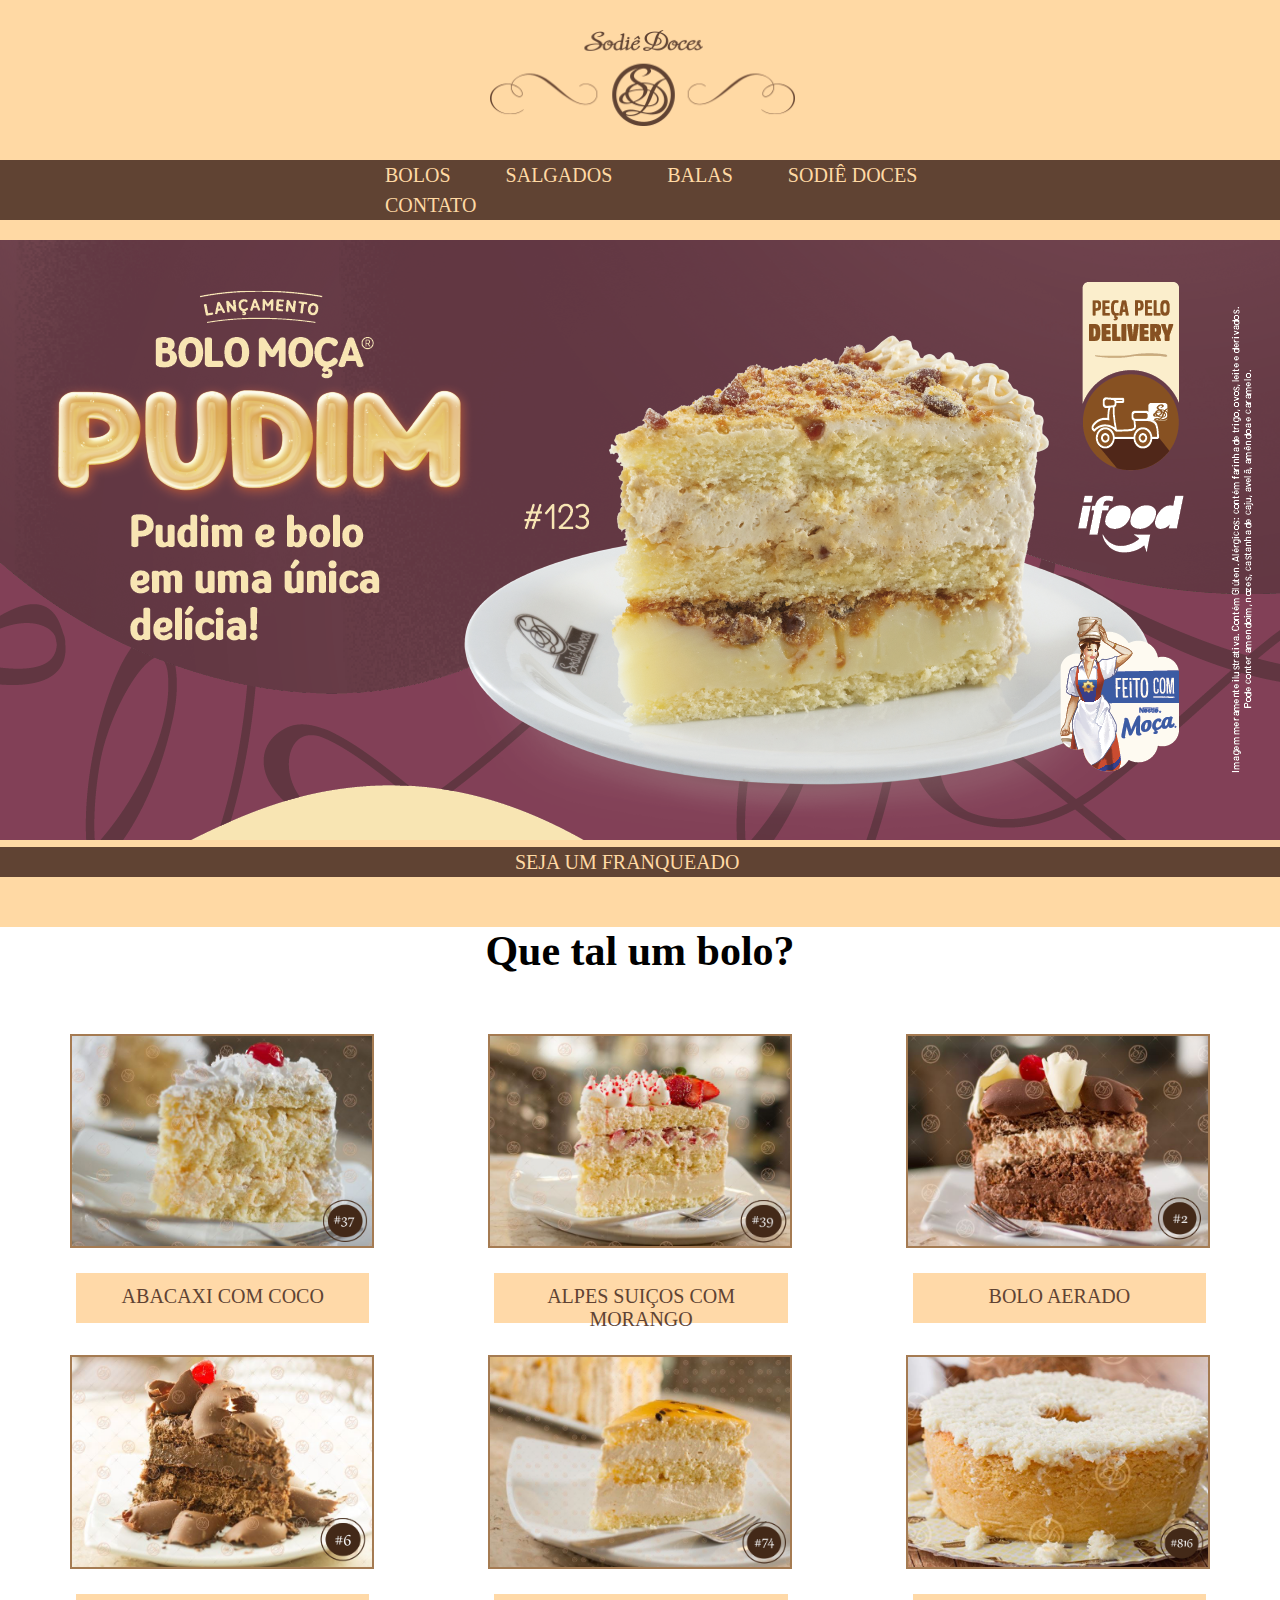
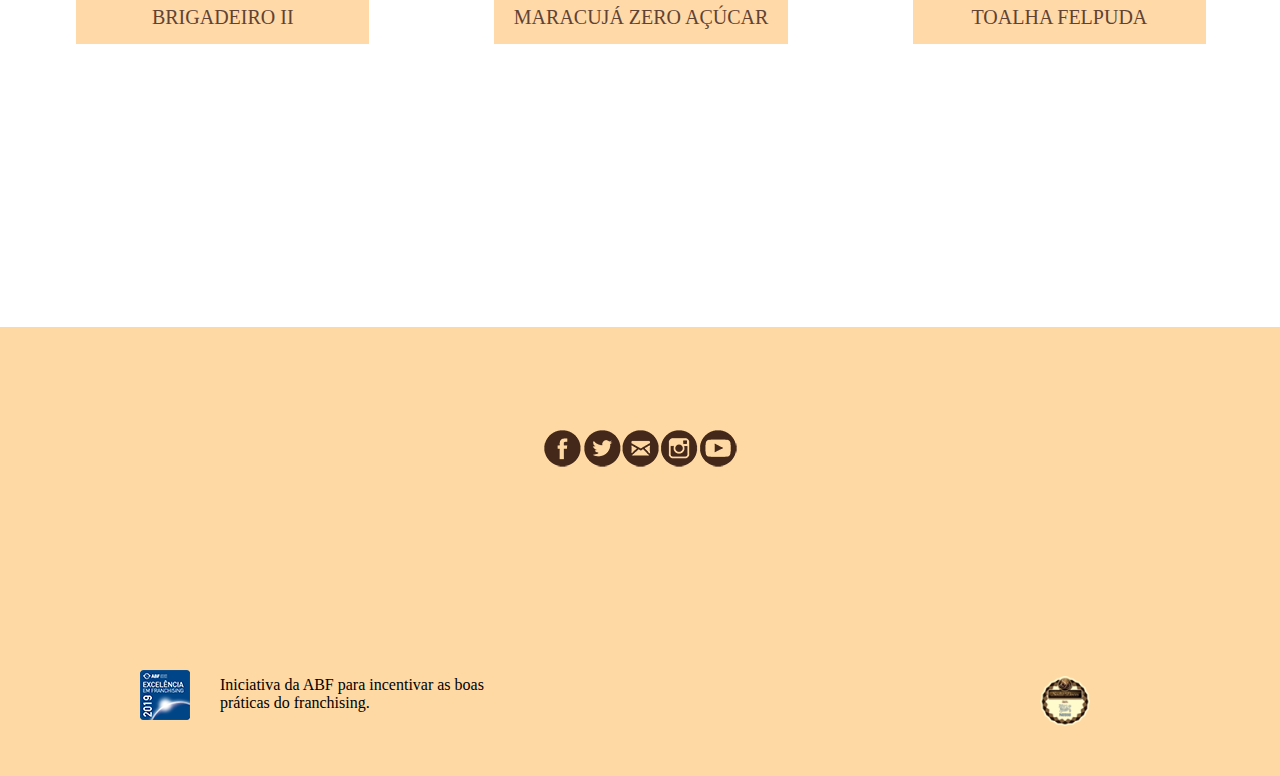
<file: index.html>
<!DOCTYPE html>
<head>
    <meta charset="UTF-8">    
    <title>Sodie</title>
    <link href="estilo.css" type="text/css" rel="stylesheet">
</head>
<body>
    <div id="header">
        <div id="logo"><a id ="menuAtual" href="index.html"><img src="sodie.png"></a></div>
    </div>
    <div id="menu">
        <ul class="listaMenu">
            <li><a href="bolos.html">BOLOS</a></li>
            <li><a href="salgados.html">SALGADOS</a></li>
            <li><a href="balas.html">BALAS</a></li>
            <li><a href="a-sodie.html">SODIÊ DOCES</a></li>
            <li><a href="contatos.html">CONTATO</a></li>
        </ul>
    </div>
    <div id="propaganda">
    <section class="carousel">
        <div class="paineis">
            <article class="page1"><img src="slides/slide1.png" alt=""></article>
            <article class="page2"><img src="slides/slide2.png" alt=""></article>
            <article class="page3"><img src="slides/slide3.png" alt=""></article>
            <article class="page4"><img src="slides/slide4.png" alt=""></article>
            <article class="page5"><img src="slides/slide5.png" alt=""></article>
        </div>
    </section>
    </div>
<div id="menu2">
    <ul class="listaMenu2">
        <li><a href="http://suafranquia.sodiedoces.com.br/">SEJA UM FRANQUEADO</a></li>
    </ul>
</div>
<div id="areaBolo">
<h1 style="font-family:gabriola;font-size:42px;text-align: center;margin-top: 50px;">Que tal um bolo?</h1>
    <div id="areaMaisVendidos">
      <table>
          <tr>
              <td>
                <a href="bolos.html" target="_blank"><img src="Index/abacaxi com coco.png"></a>
                  <div class="retangulo">
                  <p style="padding-top: 12px;font-family: gabriola;text-transform: uppercase;">abacaxi com coco</p>
                </div>
              </td>
              <td>
                <a href="bolos.html" target="_blank"><img src="Index/alpes suiços com morango.png"></a>
                <div class="retangulo">
                <p style="padding-top: 12px;font-family: gabriola; text-transform: uppercase;">alpes suiços com morango</p>
            </div>
            </td>
            <td>
                <a href="bolos.html" target="_blank"><img src="Index/bolo aerado.png"></a>
                <div class="retangulo">
                <p style="padding-top: 12px;font-family: gabriola; text-transform: uppercase;">bolo aerado</p>
            </div>
            </td>
          </tr>
          <tr>
            <td>
                <a href="bolos.html" target="_blank"v><img src="Index/brigadeiro II.png"></a>
                <div class="retangulo">
                <p style="padding-top: 12px;font-family: gabriola; text-transform: uppercase;">brigadeiro II</p>
            </div>
            </td>
            <td>
                <a href="bolos.html" target="_blank"><img src="Index/maracujá zero açúcar.png"></a>
              <div class="retangulo">
              <p style="padding-top: 12px;font-family: gabriola; text-transform: uppercase;">maracujá zero açúcar</p>
            </div>
          </td>
          <td>
            <a href="bolos.html" target="_blank"><img src="Index/toalha felpuda.png"></a>
              <div class="retangulo">
              <p style="padding-top: 12px;font-family: gabriola; text-transform: uppercase;">toalha felpuda</p>
            </div>
          </td>
        </tr>
      </table>
    </div>
</div>

    <div id="redesSociais">
        <a href="https://www.facebook.com/sodiedocesoficial"><img src="redes.png"></a>
    </div>
    <div style="width: 50px;height: 50px;left: 50%;margin-left: -500px;position: relative;">
        <img src="selo_abf_2019.png">
    </div>
    <div style="width: 300px;height: 100px;left: 50%;margin-left: -420px;margin-top:-60px;position: relative;">
    <p>Iniciativa da ABF para incentivar as boas práticas do franchising.</p>
</div>
    <div style="width: 50px;height: 50px;left: 50%;margin-left: 400px;margin-top:-100px;position: relative;">
    <img src="selo_nestle.png">
</div>
</body>
</html>
</file>
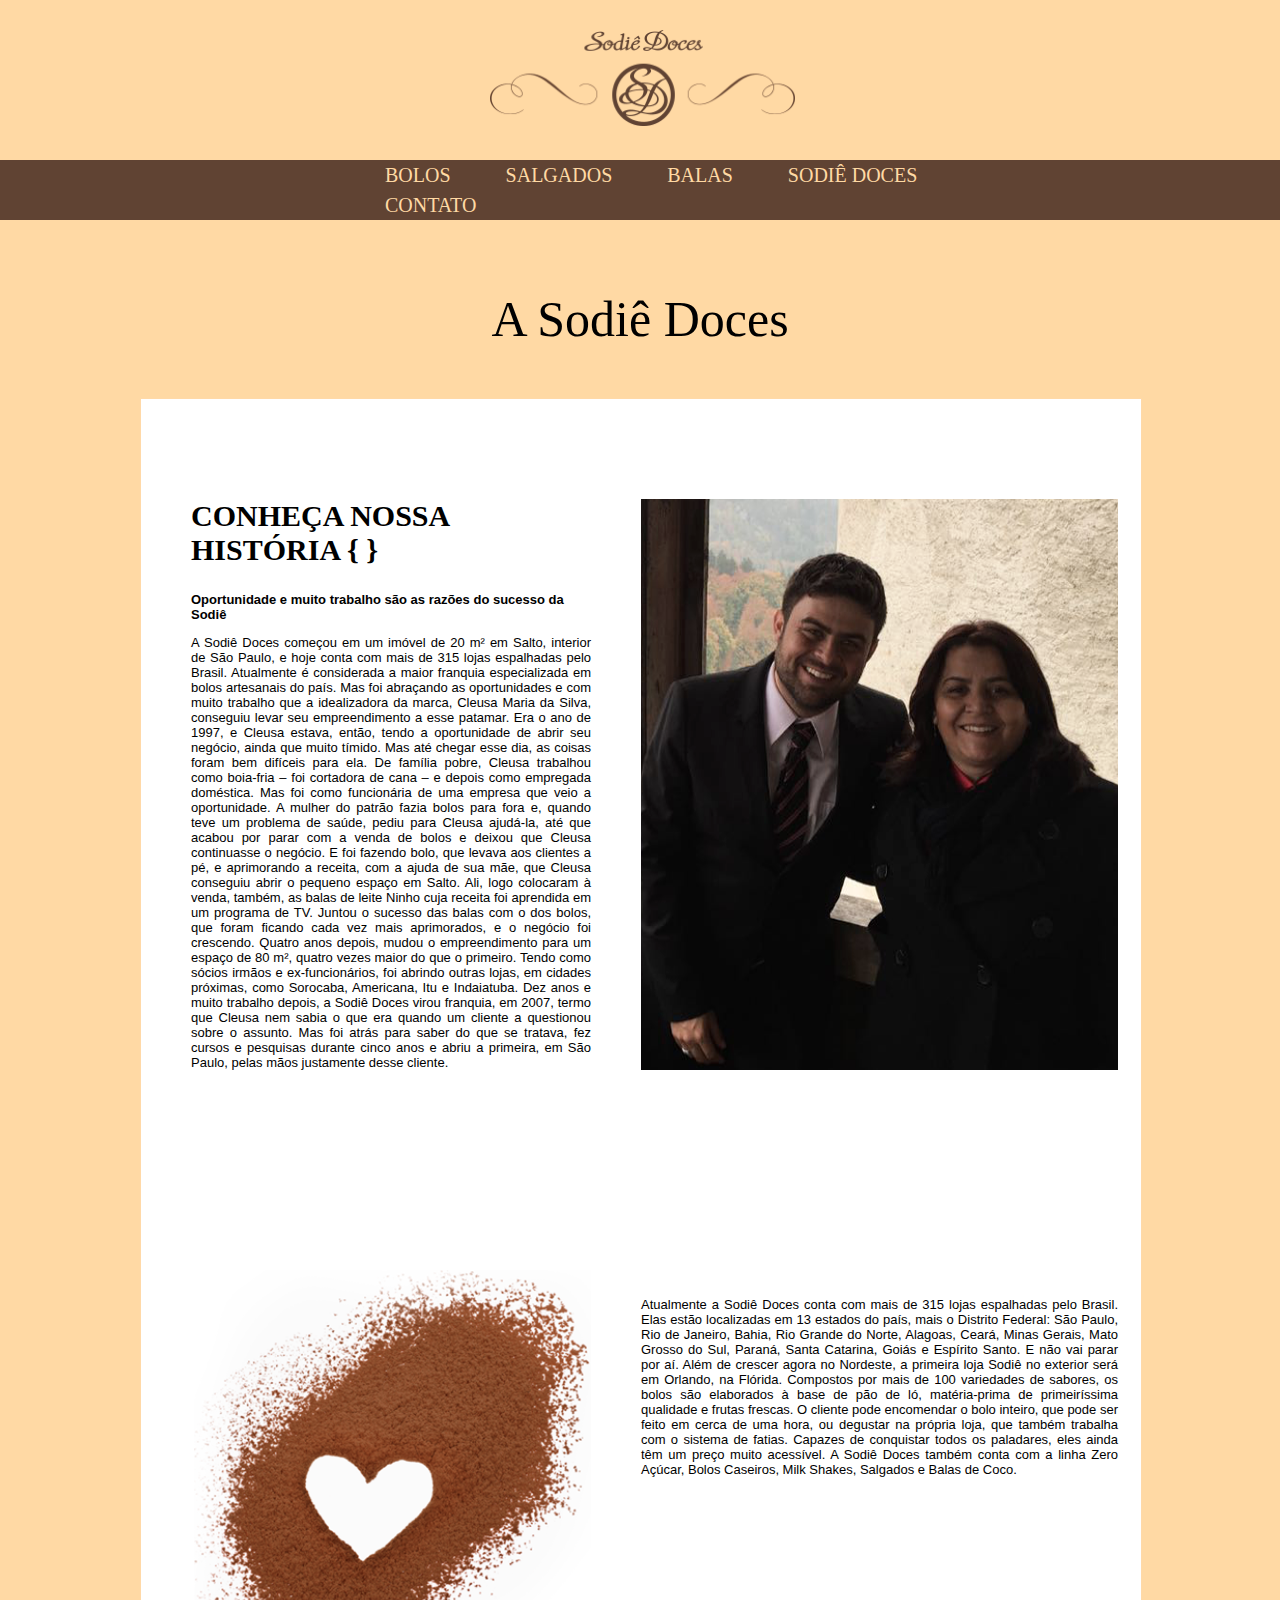
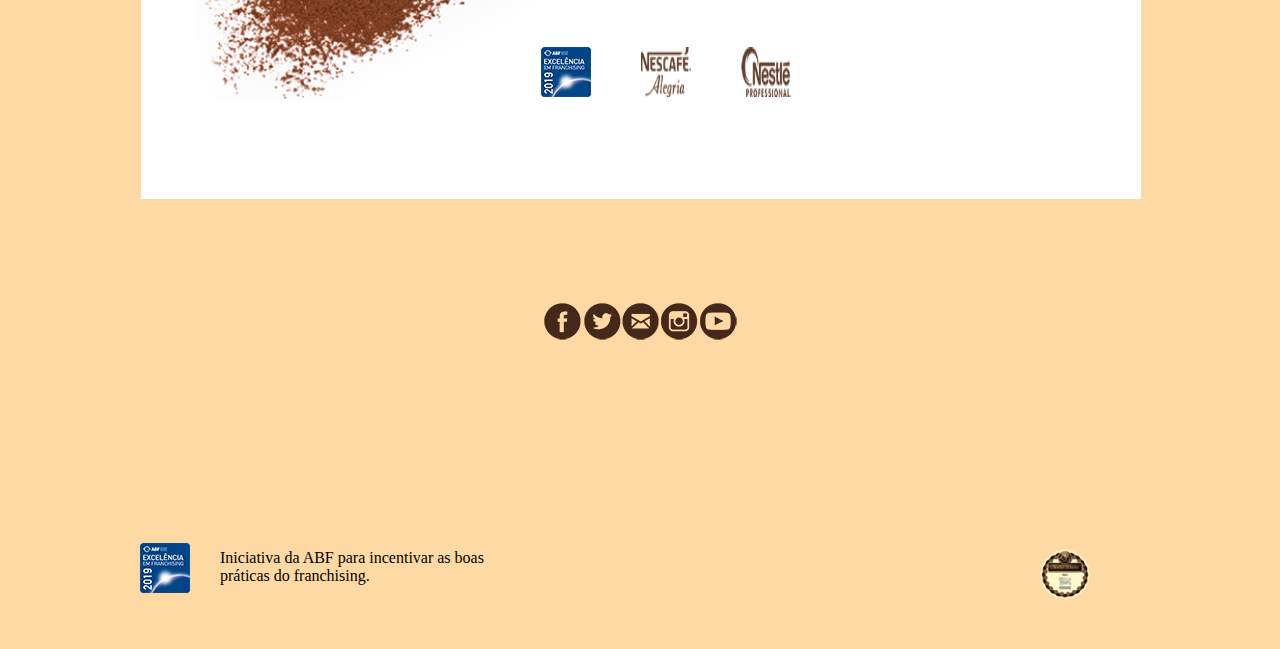
<file: a-sodie.html>
<!DOCTYPE html>
<head>
    <meta charset="UTF-8">    
    <title>Sodie</title>
    <link href="estilo.css" type="text/css" rel="stylesheet">
</head>
<body>
    <div id="header">
        <div id="logo"><a id ="menuAtual" href="index.html"><img src="sodie.png"></a></div>
    </div>
    <div id="menu">
        <ul class="listaMenu">
            <li><a href="bolos.html">BOLOS</a></li>
            <li><a href="salgados.html">SALGADOS</a></li>
            <li><a href="balas.html">BALAS</a></li>
            <li><a href="a-sodie.html">SODIÊ DOCES</a></li>
            <li><a href="contatos.html">CONTATO</a></li>
        </ul>
    </div>
<h1 style="margin-top:70px;text-align: center;font-family:gabriola;font-weight: normal;font-size: 50px;">A Sodiê Doces</h1>
<div id="parentBox">
<div id="caixaTexto">
    <h2 style="font-family:Museo;font-size: 30px;">CONHEÇA NOSSA HISTÓRIA { }</h2>
    <h2 style="font-family: -apple-system, BlinkMacSystemFont, 'Segoe UI', Roboto, Oxygen, Ubuntu, Cantarell, 'Open Sans', 'Helvetica Neue', sans-serif;font-size: 13px;font-weight: bold;">Oportunidade e muito trabalho são as razões do sucesso da Sodiê</h2>
    <p style="text-align:justify; font-family: -apple-system, BlinkMacSystemFont, 'Segoe UI', Roboto, Oxygen, Ubuntu, Cantarell, 'Open Sans', 'Helvetica Neue', sans-serif;font-size: 13px;">A Sodiê Doces começou em um imóvel de 20 m² em Salto, interior de São Paulo, e hoje conta com mais de 315 lojas espalhadas pelo Brasil. Atualmente é considerada a maior franquia especializada em bolos artesanais do país. Mas foi abraçando as oportunidades e com muito trabalho que a idealizadora da marca, Cleusa Maria da Silva, conseguiu levar seu empreendimento a esse patamar.
    
    Era o ano de 1997, e Cleusa estava, então, tendo a oportunidade de abrir seu negócio, ainda que muito tímido. Mas até chegar esse dia, as coisas foram bem difíceis para ela. De família pobre, Cleusa trabalhou como boia-fria – foi cortadora de cana – e depois como empregada doméstica. Mas foi como funcionária de uma empresa que veio a oportunidade. A mulher do patrão fazia bolos para fora e, quando teve um problema de saúde, pediu para Cleusa ajudá-la, até que acabou por parar com a venda de bolos e deixou que Cleusa continuasse o negócio.
    
    E foi fazendo bolo, que levava aos clientes a pé, e aprimorando a receita, com a ajuda de sua mãe, que Cleusa conseguiu abrir o pequeno espaço em Salto. Ali, logo colocaram à venda, também, as balas de leite Ninho cuja receita foi aprendida em um programa de TV. Juntou o sucesso das balas com o dos bolos, que foram ficando cada vez mais aprimorados, e o negócio foi crescendo. Quatro anos depois, mudou o empreendimento para um espaço de 80 m², quatro vezes maior do que o primeiro. Tendo como sócios irmãos e ex-funcionários, foi abrindo outras lojas, em cidades próximas, como Sorocaba, Americana, Itu e Indaiatuba. Dez anos e muito trabalho depois, a Sodiê Doces virou franquia, em 2007, termo que Cleusa nem sabia o que era quando um cliente a questionou sobre o assunto. Mas foi atrás para saber do que se tratava, fez cursos e pesquisas durante cinco anos e abriu a primeira, em São Paulo, pelas mãos justamente desse cliente.</p>
</div>
<div id="foto">
    <img src="institucional.png">
</div>
<div id="foto2">
    <img src="coracao.png">
</div>
<div id="caixaTexto2">
    <p style="text-align:justify;font-family: -apple-system, BlinkMacSystemFont, 'Segoe UI', Roboto, Oxygen, Ubuntu, Cantarell, 'Open Sans', 'Helvetica Neue', sans-serif;font-size: 13px;">Atualmente a Sodiê Doces conta com mais de 315 lojas espalhadas pelo Brasil. Elas estão localizadas em 13 estados do país, mais o Distrito Federal: São Paulo, Rio de Janeiro, Bahia, Rio Grande do Norte, Alagoas, Ceará, Minas Gerais, Mato Grosso do Sul, Paraná, Santa Catarina, Goiás e Espírito Santo. E não vai parar por aí. Além de crescer agora no Nordeste, a primeira loja Sodiê no exterior será em Orlando, na Flórida.

        Compostos por mais de 100 variedades de sabores, os bolos são elaborados à base de pão de ló, matéria-prima de primeiríssima qualidade e frutas frescas. O cliente pode encomendar o bolo inteiro, que pode ser feito em cerca de uma hora, ou degustar na própria loja, que também trabalha com o sistema de fatias. Capazes de conquistar todos os paladares, eles ainda têm um preço muito acessível. A Sodiê Doces também conta com a linha Zero Açúcar, Bolos Caseiros, Milk Shakes, Salgados e Balas de Coco.</p>
    </div>
    <div id="parcerias">
        <img src="selo_abf_2019.png">
    </div>
    <div id="parcerias2">
    <img src="nescafe.png">
</div>
<div id="parcerias3">
        <img src="nestle.png">
    </div></div>
    <div id="redesSociais">
        <a href="https://www.facebook.com/sodiedocesoficial"><img src="redes.png"></a>
    </div>
    <div style="width: 50px;height: 50px;left: 50%;margin-left: -500px;position: relative;">
        <img src="selo_abf_2019.png">
    </div>
    <div style="width: 300px;height: 100px;left: 50%;margin-left: -420px;margin-top:-60px;position: relative;">
    <p>Iniciativa da ABF para incentivar as boas práticas do franchising.</p>
</div>
    <div style="width: 50px;height: 50px;left: 50%;margin-left: 400px;margin-top:-100px;position: relative;">
    <img src="selo_nestle.png">
</div>
</body>
</html>
</file>
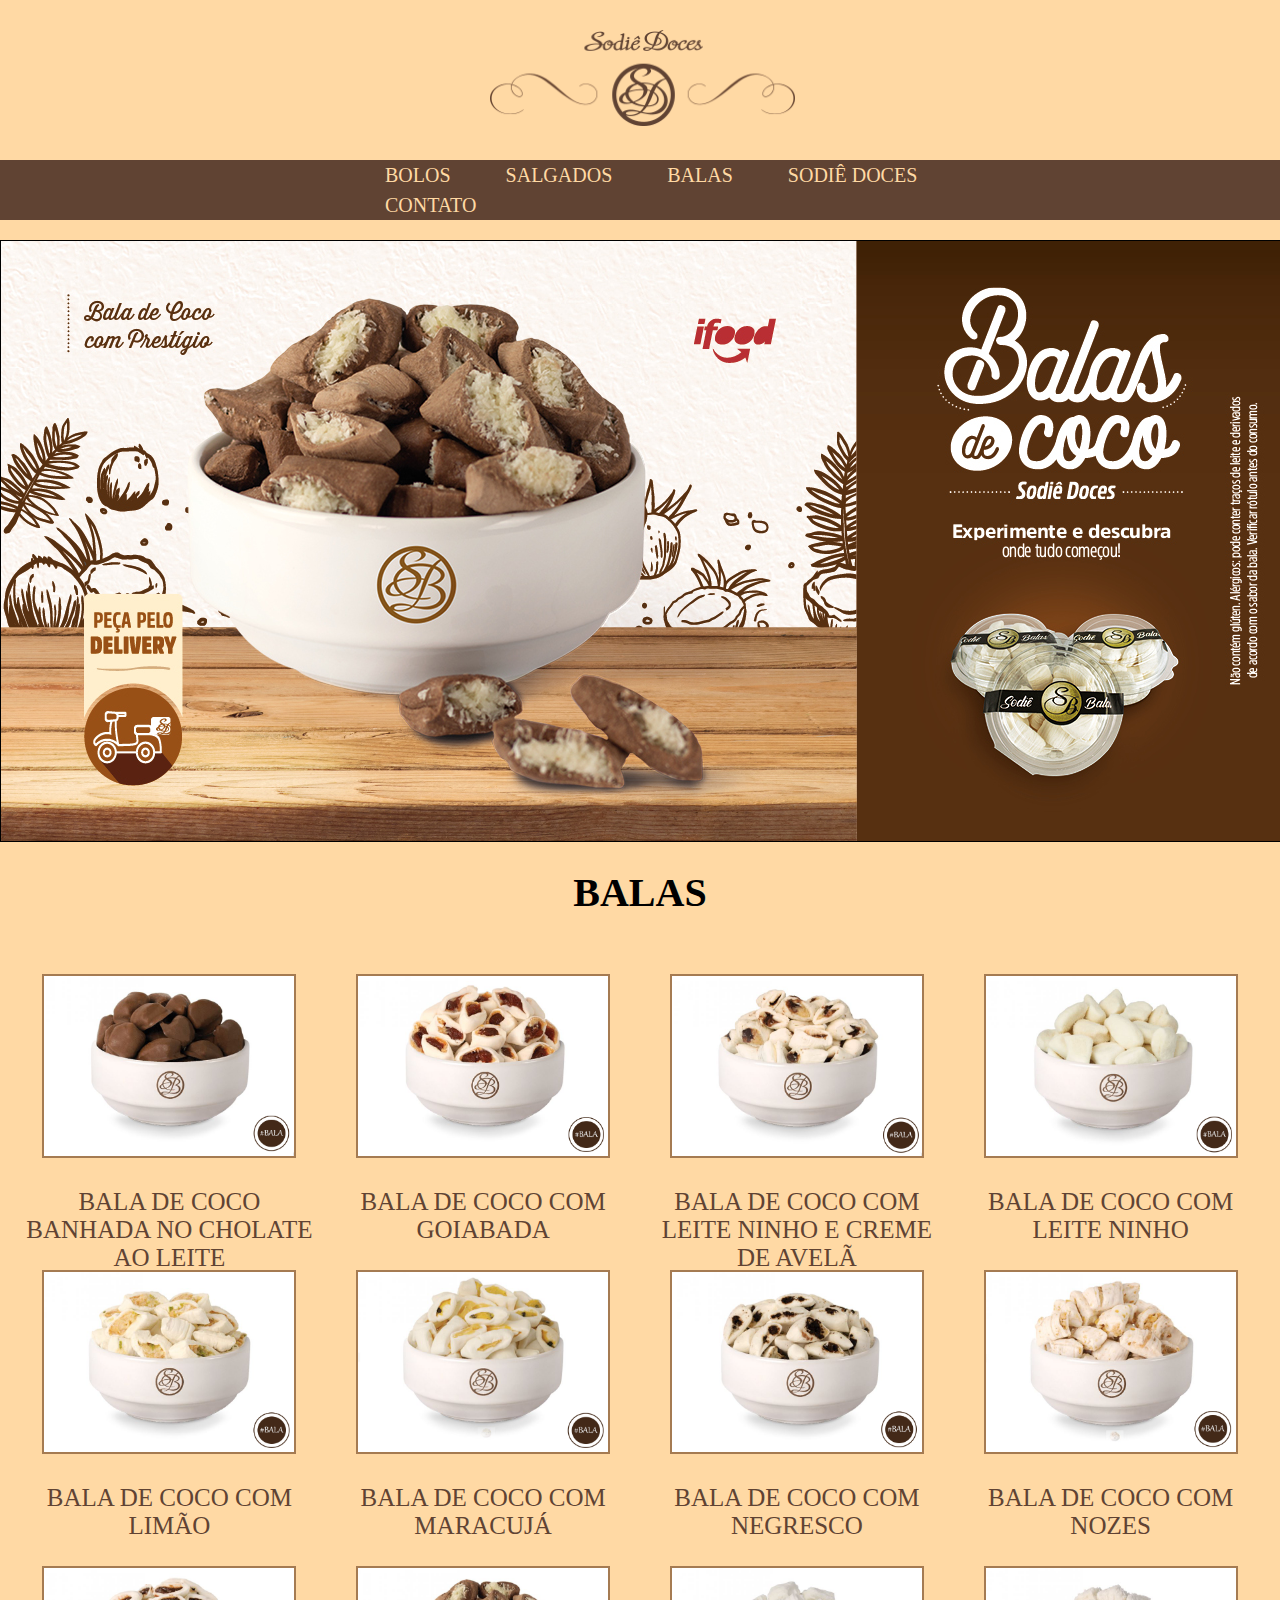
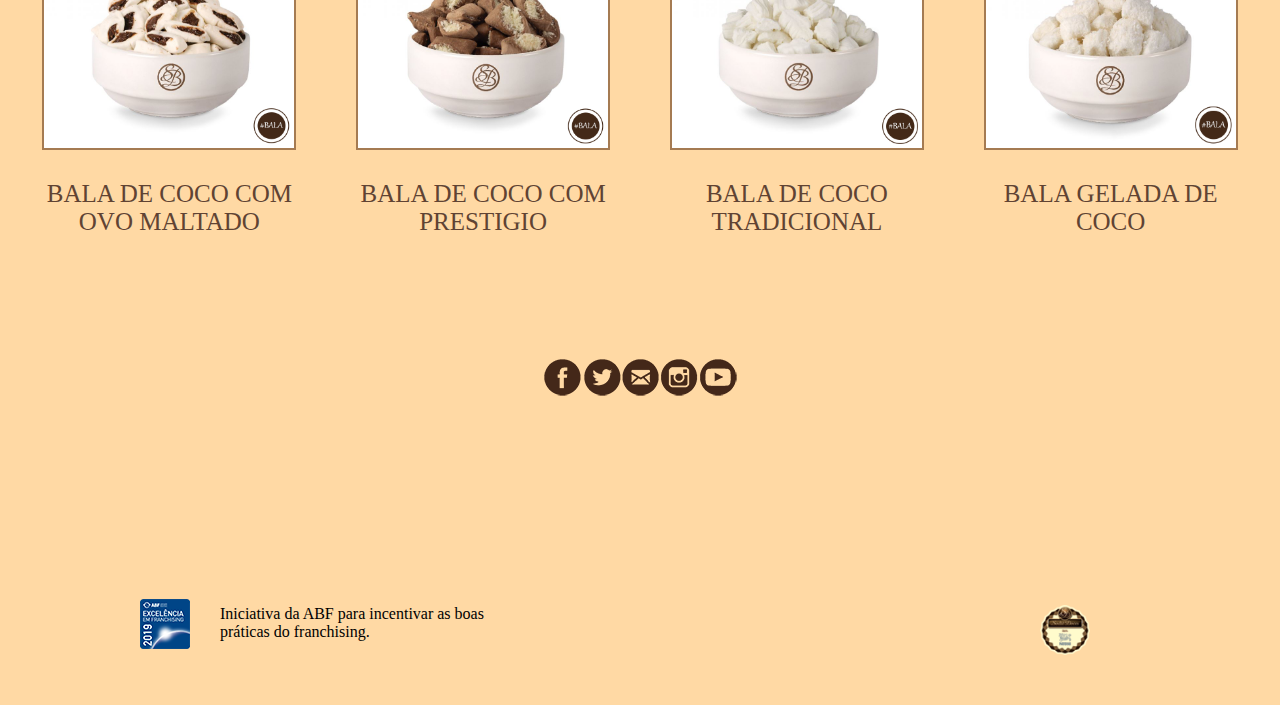
<file: balas.html>
<!DOCTYPE html>
<head>
    <meta charset="UTF-8">    
    <title>Sodie</title>
    <link href="estilo.css" type="text/css" rel="stylesheet">
</head>
<body>
  <div id="header">
    <div id="logo"><a id ="menuAtual" href="index.html"><img src="sodie.png"></a></div>
</div>
    <div id="menu">
        <ul class="listaMenu">
          <li><a href="bolos.html">BOLOS</a></li>
          <li><a href="salgados.html">SALGADOS</a></li>
          <li><a href="balas.html">BALAS</a></li>
          <li><a href="a-sodie.html">SODIÊ DOCES</a></li>
          <li><a href="contatos.html">CONTATO</a></li>
        </ul>
    </div>
    <div id="destaqueBolo">
      <img src="slides/slide12.jpg">
    </div>
      </section>
  </div>
  <h1 style="font-family:gabriola;font-size: 40px;text-align: center;">BALAS</h1>
    <div id="areaMaisVendidos2">
        <table>
            <tr>
                <td>
                    <img src="Balas/bala de coco banhada no cholate ao leite.png">
                    <div class="retangulo2">
                      <p style="font-family: gabriola;font-size: 25px;text-transform: uppercase;">bala de coco banhada no cholate ao leite</p>
                  </div>
                </td>
                <td>
                    <img src="Balas/bala de coco com goiabada.png">
                  <div class="retangulo2">
                    <p style="font-family: gabriola;font-size: 25px;text-transform: uppercase;">bala de coco com goiabada</p>
              </div>
              </td>
              <td>
                <img src="Balas/bala de coco com leite ninho e creme de avelã.png">
                  <div class="retangulo2">
                    <p style="font-family: gabriola;font-size: 25px;text-transform: uppercase;">bala de coco com leite ninho e creme de avelã</p>
              </div>
              </td>
              <td>
                <img src="Balas/bala de coco com leite ninho.png">
                  <div class="retangulo2">
                    <p style="font-family: gabriola;font-size: 25px;text-transform: uppercase;">bala de coco com leite ninho</p>
              </div>
              </td>
            </tr>
              <tr>
              <td>
                <img src="Balas/bala de coco com limão.png">
                <div class="retangulo2">
                  <p style="font-family: gabriola;font-size: 25px;text-transform: uppercase;">bala de coco com limão</p>
              </div>
            </td>
            <td>
                <img src="Balas/bala de coco com maracujá.png">
                <div class="retangulo2">
                  <p style="font-family: gabriola;font-size: 25px;text-transform: uppercase;">bala de coco com maracujá</p>
              </div>
            </td>
            <td>
                <img src="Balas/bala de coco com negresco.png">
                <div class="retangulo2">
                  <p style="font-family: gabriola;font-size: 25px;text-transform: uppercase;">bala de coco com negresco</p>
            </div>
            </td>
            <td>
                <img src="Balas/bala de coco com nozes.png">
                <div class="retangulo2">
                  <p style="font-family: gabriola;font-size: 25px;text-transform: uppercase;">bala de coco com nozes</p>
            </div>
            </td>
          </tr>
          <tr>
            <td>
              <img src="Balas/bala de coco com ovo maltado.png">
              <div class="retangulo2">
                <p style="font-family: gabriola;font-size: 25px;text-transform: uppercase;">bala de coco com ovo maltado</p>
            </div>
          </td>
          <td>
              <img src="Balas/bala de coco com prestigio.png">
              <div class="retangulo2">
                <p style="font-family: gabriola;font-size: 25px;text-transform: uppercase;">bala de coco com prestigio</p>
            </div>
          </td>
          <td>
              <img src="Balas/bala de coco tradicional.png">
              <div class="retangulo2">
                <p style="font-family: gabriola;font-size: 25px;text-transform: uppercase;">bala de coco tradicional</p>
          </div>
          </td>
          <td>
              <img src="Balas/bala gelada de coco.png">
              <div class="retangulo2">
                <p style="font-family: gabriola;font-size: 25px;text-transform: uppercase;">bala gelada de coco</p>
          </div>
          </td>
        </tr>
        </table>
      </div>
      <div id="redesSociais">
        <a href="https://www.facebook.com/sodiedocesoficial"><img src="redes.png"></a>
    </div>
    <div style="width: 50px;height: 50px;left: 50%;margin-left: -500px;position: relative;">
        <img src="selo_abf_2019.png">
    </div>
    <div style="width: 300px;height: 100px;left: 50%;margin-left: -420px;margin-top:-60px;position: relative;">
    <p>Iniciativa da ABF para incentivar as boas práticas do franchising.</p>
</div>
    <div style="width: 50px;height: 50px;left: 50%;margin-left: 400px;margin-top:-100px;position: relative;">
    <img src="selo_nestle.png">
</div>
</body>
</html>
</file>
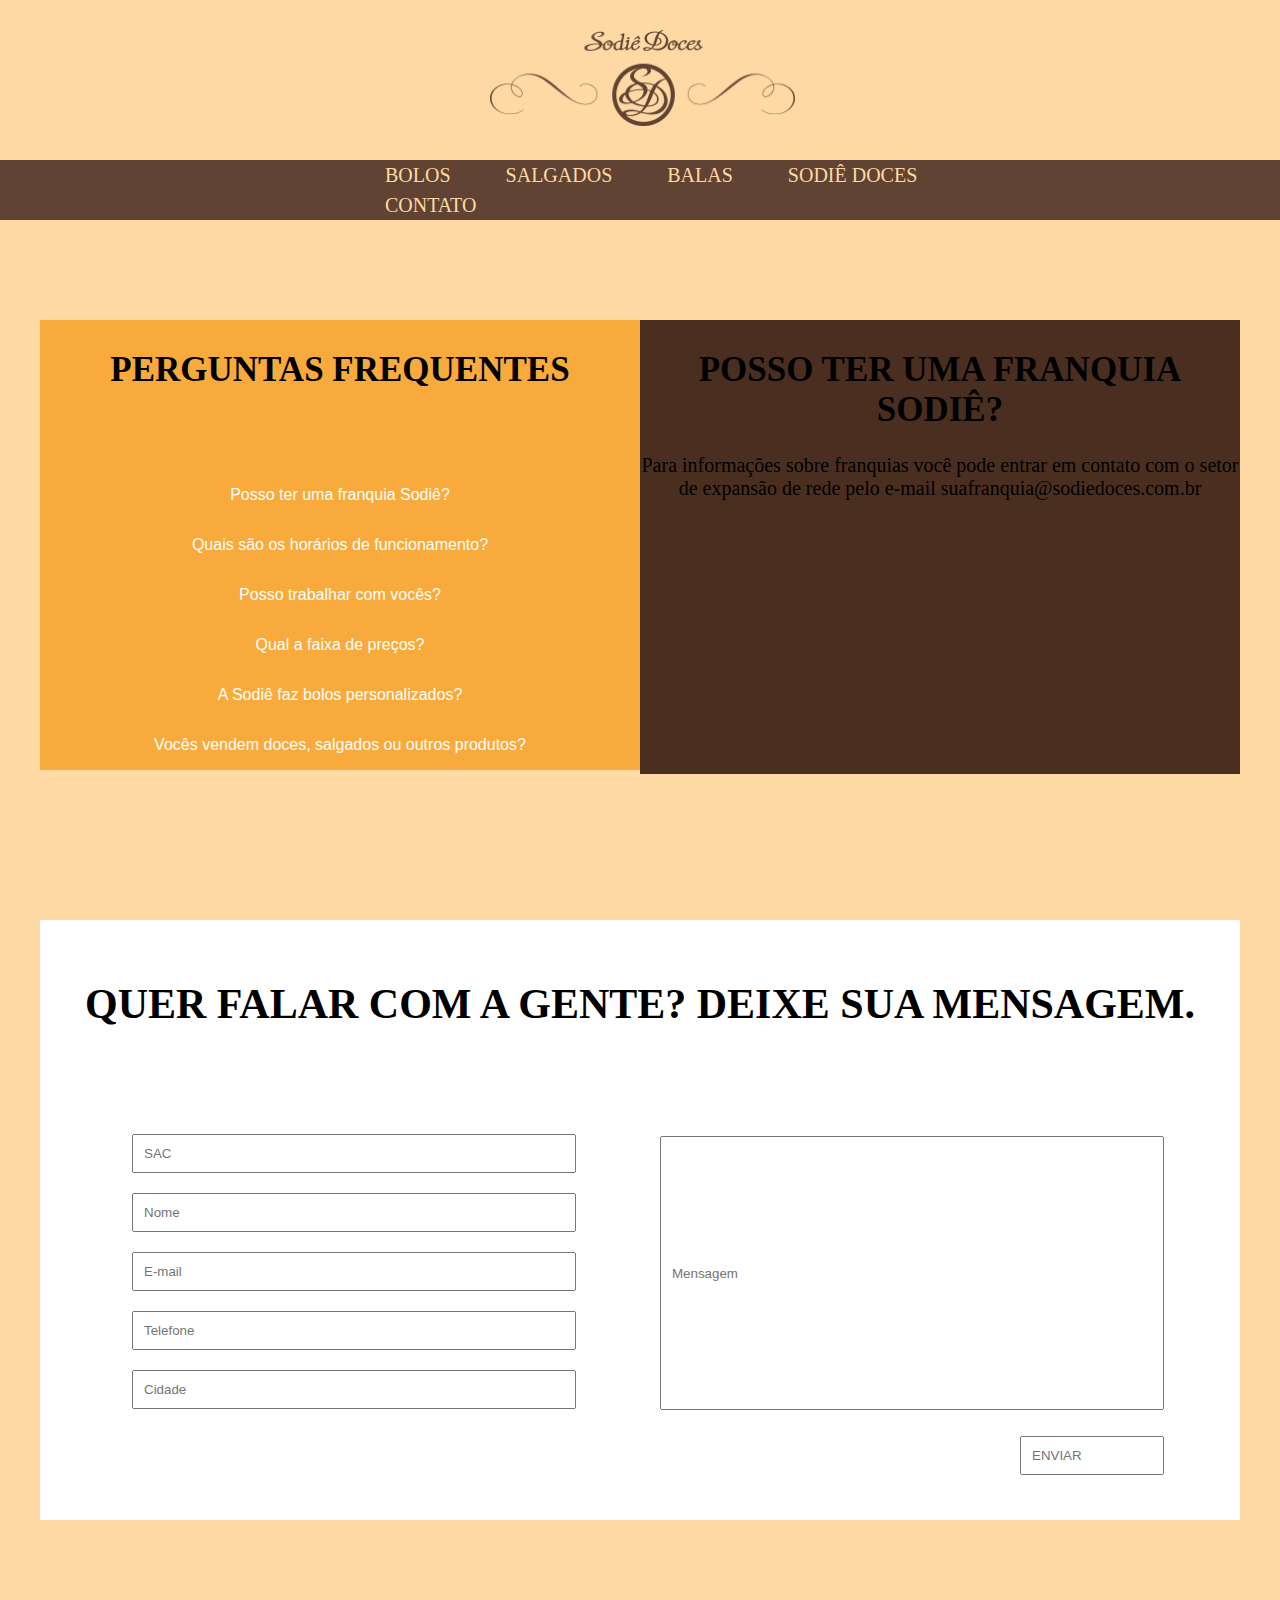
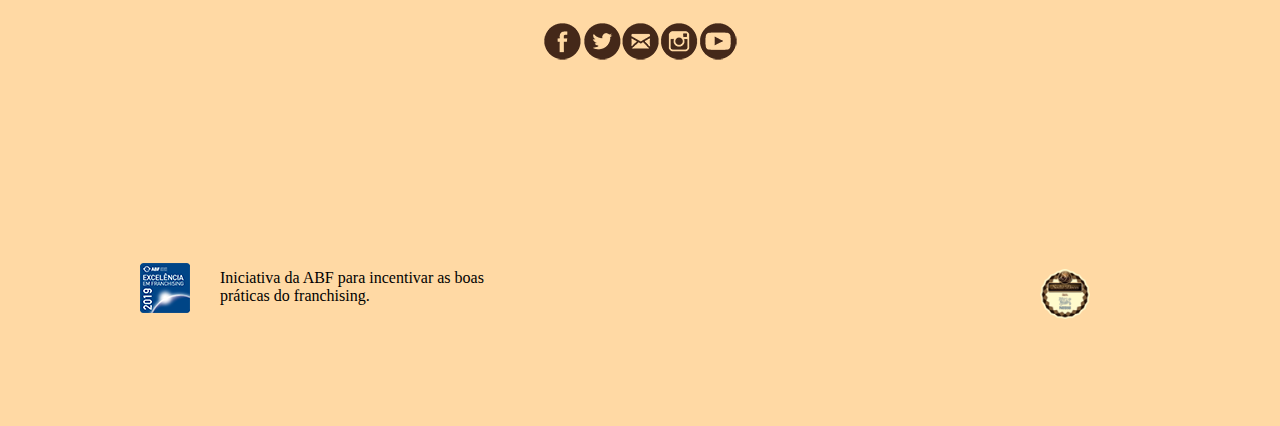
<file: contatos.html>
<!DOCTYPE html>
<head>
    <meta charset="UTF-8">    
    <title>Sodie</title>
    <link href="estilo.css" type="text/css" rel="stylesheet">
    <meta name="viewport" content="width=device-width, initial-scale=1">
     <!--BOTÕES DE ESCOLHA DO MENU PERGUNTAS SODIÊ -->
    <style>
  .dropbtn {
    background-color: #f9aa3c;
    color: #ffffff;
    padding: 16px;
    font-size: 16px;
    border: none;
    cursor: pointer;
    margin-left: 100px;
    width: 60%;
   
  }
  
  .dropbtn:hover, .dropbtn:focus {
      background-color: #4A2F21;
  }
  
  .dropdown {
    position: relative;
    left: 50%;
    margin-left: -400px;
  
  
  }
  
  .dropdown-content {
    display: none;
    position: relative;
    left: 50%;
    margin-left: -300px;
    min-width: 0px;
    overflow: left;
    width: 600px;
    height: 454px;
    margin-top: -200px;
    background-color: #4A2F21;
  }
  
  .dropdown-content a {
    color: black;
    padding: 12px 16px;
    text-decoration: none;
    display: block;
  }
  
  .dropdown a:hover {background-color: #ffffff;}
  
  .show {display: block;}
</style>

<style>

	.lista{ margin: 10px }

	.lista img{ display: block; margin: 5px 0px }

	.lista li{
		margin: 0px;
		display: inline-block;
		padding: 10px;
	}

	.pesquisa{
		padding: 10px;
    margin: 10px;
    margin-left: 7%;
    width: 70%;
  }
  .pesquisa2{
		padding: 10px;
    margin: 10px;
    margin-left: 10%;
    width: 40%;
    height: 250px;
  }
  .pesquisa3{
		padding: 10px;
    margin: 10px;
    margin-left: 40%;
    width: 10%;
  }
  #h-100-p{width:50%;top:68px;margin-left:50px;position: relative;}
  .h-100-p2{width:100%;height:100%;margin-left: 500px;margin-top: -225px;}
  .h-100-p3{width:100%;height:100%;margin-left: 500px;margin-top: -300px;}

</style>
<meta name="viewport" content="width=device-width, user-scalable=no">
</head>
<body>

    <div id="header">
        <div id="logo"><a id ="menuAtual" href="index.html"><img src="sodie.png"></a></div>
    </div>
    <div id="menu">
        <ul class="listaMenu">
            <li><a href="bolos.html">BOLOS</a></li>
            <li><a href="salgados.html">SALGADOS</a></li>
            <li><a href="balas.html">BALAS</a></li>
            <li><a href="a-sodie.html">SODIÊ DOCES</a></li>
            <li><a href="contatos.html">CONTATO</a></li>
        </ul>
    </div>


    <div id="contatos">
        <div id="tituloPergunta">
          <h1 style="font-family:gabriola;font-size: 35px;text-align: center;padding-top: 30px;">PERGUNTAS FREQUENTES</h1>
        </div>
       <div id="perguntas">
        <div class="dropdown">
            <button onclick="myFunction()" class="dropbtn">Posso ter uma franquia Sodiê?</button>
        </div>
        <div class="dropdown">
            <button onclick="myFunction2()" class="dropbtn">Quais são os horários de funcionamento?</button>
        </div>
            <div class="dropdown">
            <button onclick="myFunction3()" class="dropbtn">Posso trabalhar com vocês?</button>
        </div>
            <div class="dropdown">
            <button onclick="myFunction4()" class="dropbtn">Qual a faixa de preços?</button>
        </div>
            <div class="dropdown">
            <button onclick="myFunction5()" class="dropbtn">A Sodiê faz bolos personalizados?</button>
        </div>
        <div class="dropdown">
          <button onclick="myFunction6()" class="dropbtn">Vocês vendem doces, salgados ou outros produtos?</button>
      </div>
    </div>
       <div id="respostas">

        <h1 style="font-family:gabriola;font-size: 35px;text-align: center;padding-top: 30px;">POSSO TER UMA FRANQUIA SODIÊ?</h1>
        <p style="font-family:gabriola;font-size: 20px;text-align:center">Para informações sobre franquias você pode entrar em contato com o setor de expansão de rede pelo e-mail suafranquia@sodiedoces.com.br</p>
           
    <div id="myDropdown" class="dropdown-content">
      <h1 style="font-family:gabriola;font-size: 35px;text-align: center;padding-top: 30px;">POSSO TER UMA FRANQUIA SODIÊ?</h1>
      <p style="font-family:gabriola;font-size: 20px;text-align:center">Para informações sobre franquias você pode entrar em contato com o setor de expansão de rede pelo e-mail suafranquia@sodiedoces.com.br</p>
    </div>
    <div id="myDropdown2" class="dropdown-content">
      <h1 style="font-family:gabriola;font-size: 35px;text-align: center;padding-top: 30px;">QUAIS SÃO OS HORÁRIOS DE FUNCIONAMENTO?</h1>
      <p style="font-family:gabriola;font-size: 20px;text-align:center">Como cada unidade possui seu próprio horário de funcionamento, te orientamos a entrar em contato diretamente com uma delas para saber sobre o funcionamento em finais de semana e feriados.</p>
        </div>
        <div id="myDropdown3" class="dropdown-content">
          <h1 style="font-family:gabriola;font-size: 35px;text-align: center;padding-top: 30px;">POSSO TRABALHAR COM VOCÊS?</h1>
          <p style="font-family:gabriola;font-size: 20px;text-align:center">Para saber sobre vagas, você precisa entrar em contato diretamente com as unidades da sua cidade! Você também pode encaminhar seu currículo para o e-mail consultoria7@sodiedoces.com.br</p>
            </div>
            <div id="myDropdown4" class="dropdown-content">
              <h1 style="font-family:gabriola;font-size: 35px;text-align: center;padding-top: 30px;">QUAL A FAIXA DE PREÇOS?</h1>
              <p style="font-family:gabriola;font-size: 20px;text-align:center">Como o valor dos bolos varia de acordo com a unidade, você pode entrar em contato com uma delas e será informada de tudo corretamente.</p>
                </div>
                <div id="myDropdown5" class="dropdown-content">
                  <h1 style="font-family:gabriola;font-size: 35px;text-align: center;padding-top: 30px;">A SODIÊ FAZ BOLOS PERSONALIZADOS?</h1>
                  <p style="font-family:gabriola;font-size: 20px;text-align:center">Para informações sobre bolos personalizados você precisa entrar em contato com uma das unidades.</p>
                    </div>
                    <div id="myDropdown6" class="dropdown-content">
                      <h1 style="font-family:gabriola;font-size: 35px;text-align: center;padding-top: 30px;">VOCÊS VENDEM DOCES, SALGADOS OU OUTROS PRODUTOS?</h1>
                      <p style="font-family:gabriola;font-size: 20px;text-align:center">Para informações sobre outros produtos você precisa entrar em contato diretamente com uma das unidades.</p>
                      </div>
    <script>

    /* When the user clicks on the button, 
  toggle between hiding and showing the dropdown content */
  function myFunction() {
    document.getElementById("myDropdown").classList.toggle("show");
  }

  /* When the user clicks on the button, 
  toggle between hiding and showing the dropdown content */
  function myFunction2() {
    document.getElementById("myDropdown2").classList.toggle("show");
  }
  /* When the user clicks on the button, 
  toggle between hiding and showing the dropdown content */
  function myFunction3() {
    document.getElementById("myDropdown3").classList.toggle("show");
  }
  /* When the user clicks on the button, 
  toggle between hiding and showing the dropdown content */
  function myFunction4() {
    document.getElementById("myDropdown4").classList.toggle("show");
  }
  /* When the user clicks on the button, 
  toggle between hiding and showing the dropdown content */
  function myFunction5() {
    document.getElementById("myDropdown5").classList.toggle("show");
  }
    /* When the user clicks on the button, 
  toggle between hiding and showing the dropdown content */
  function myFunction6() {
    document.getElementById("myDropdown5").classList.toggle("show");
  }

      window.onclick = function(event) {
    if (!event.target.matches('.dropbtn')) {
      var dropdowns = document.getElementsByClassName("dropdown-content");
      var i;
      for (i = 0; i < dropdowns.length; i++) {
        var openDropdown = dropdowns[i];
        if (openDropdown.classList.contains('show')) {
          openDropdown.classList.remove('show');
        }
      }
    }
  }
  </script>
       </div>
    </div>
    <div id="maisInformacoes">
      <h1 style="font-family: gabriola;font-size: 42px;text-align: center;padding-top: 60px;">QUER FALAR COM A GENTE? DEIXE SUA MENSAGEM.</h1>
      <div id="h-100-p">
        <input class="pesquisa" placeholder="SAC"><br>
        <input class="pesquisa" placeholder="Nome"><br>
        <input class="pesquisa" placeholder="E-mail"><br>
        <input class="pesquisa" placeholder="Telefone"><br>
        <input class="pesquisa" placeholder="Cidade">
      </div>
      <div class="h-100-p2">
        <input class="pesquisa2" placeholder="Mensagem"><br>
      </div>
      <div class="h-100-p3">
        <input class="pesquisa3" placeholder="ENVIAR">
      </div>
    </div>
      
      <script>
        pesquisa_input = document.querySelectorAll(".pesquisa");
      
      for(i in pesquisa_input){
        
          pesquisa_input[i].onkeyup=function(e){
      
            reg = new RegExp(this.value.toLowerCase(),"g")
            lis = this.parentElement.querySelector(".lista")
      
            console.log(lis)
      
            for(j of lis.children){
              if( !j.getAttribute("nome").match(reg) )
                j.style.display="none"
              else
                j.removeAttribute("style")
            }
          }
      }
      </script>

<div id="redesSociais">
  <a href="https://www.facebook.com/sodiedocesoficial"><img src="redes.png"></a>
</div>
<div style="width: 50px;height: 50px;left: 50%;margin-left: -500px;position: relative;">
  <img src="selo_abf_2019.png">
</div>
<div style="width: 300px;height: 100px;left: 50%;margin-left: -420px;margin-top:-60px;position: relative;">
<p>Iniciativa da ABF para incentivar as boas práticas do franchising.</p>
</div>
<div style="width: 50px;height: 50px;left: 50%;margin-left: 400px;margin-top:-100px;position: relative;">
<img src="selo_nestle.png">
</div>
</file>
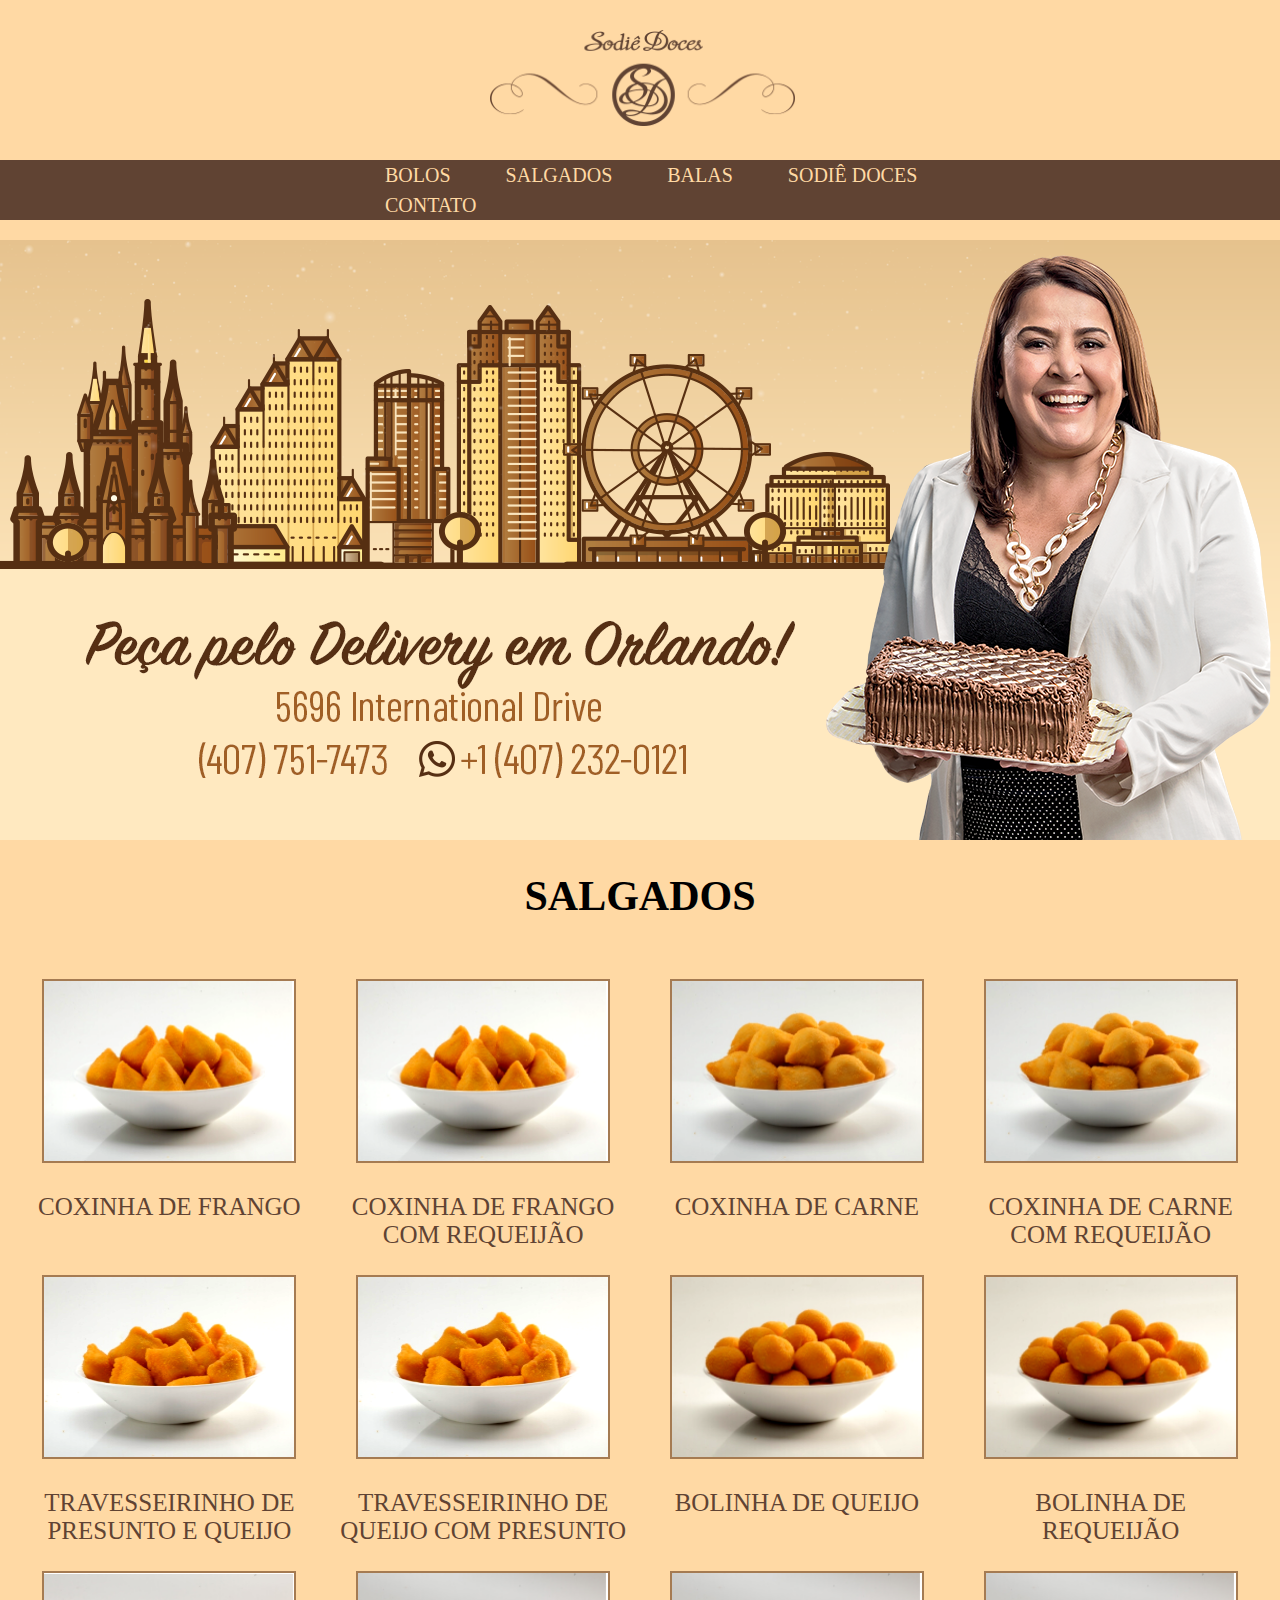
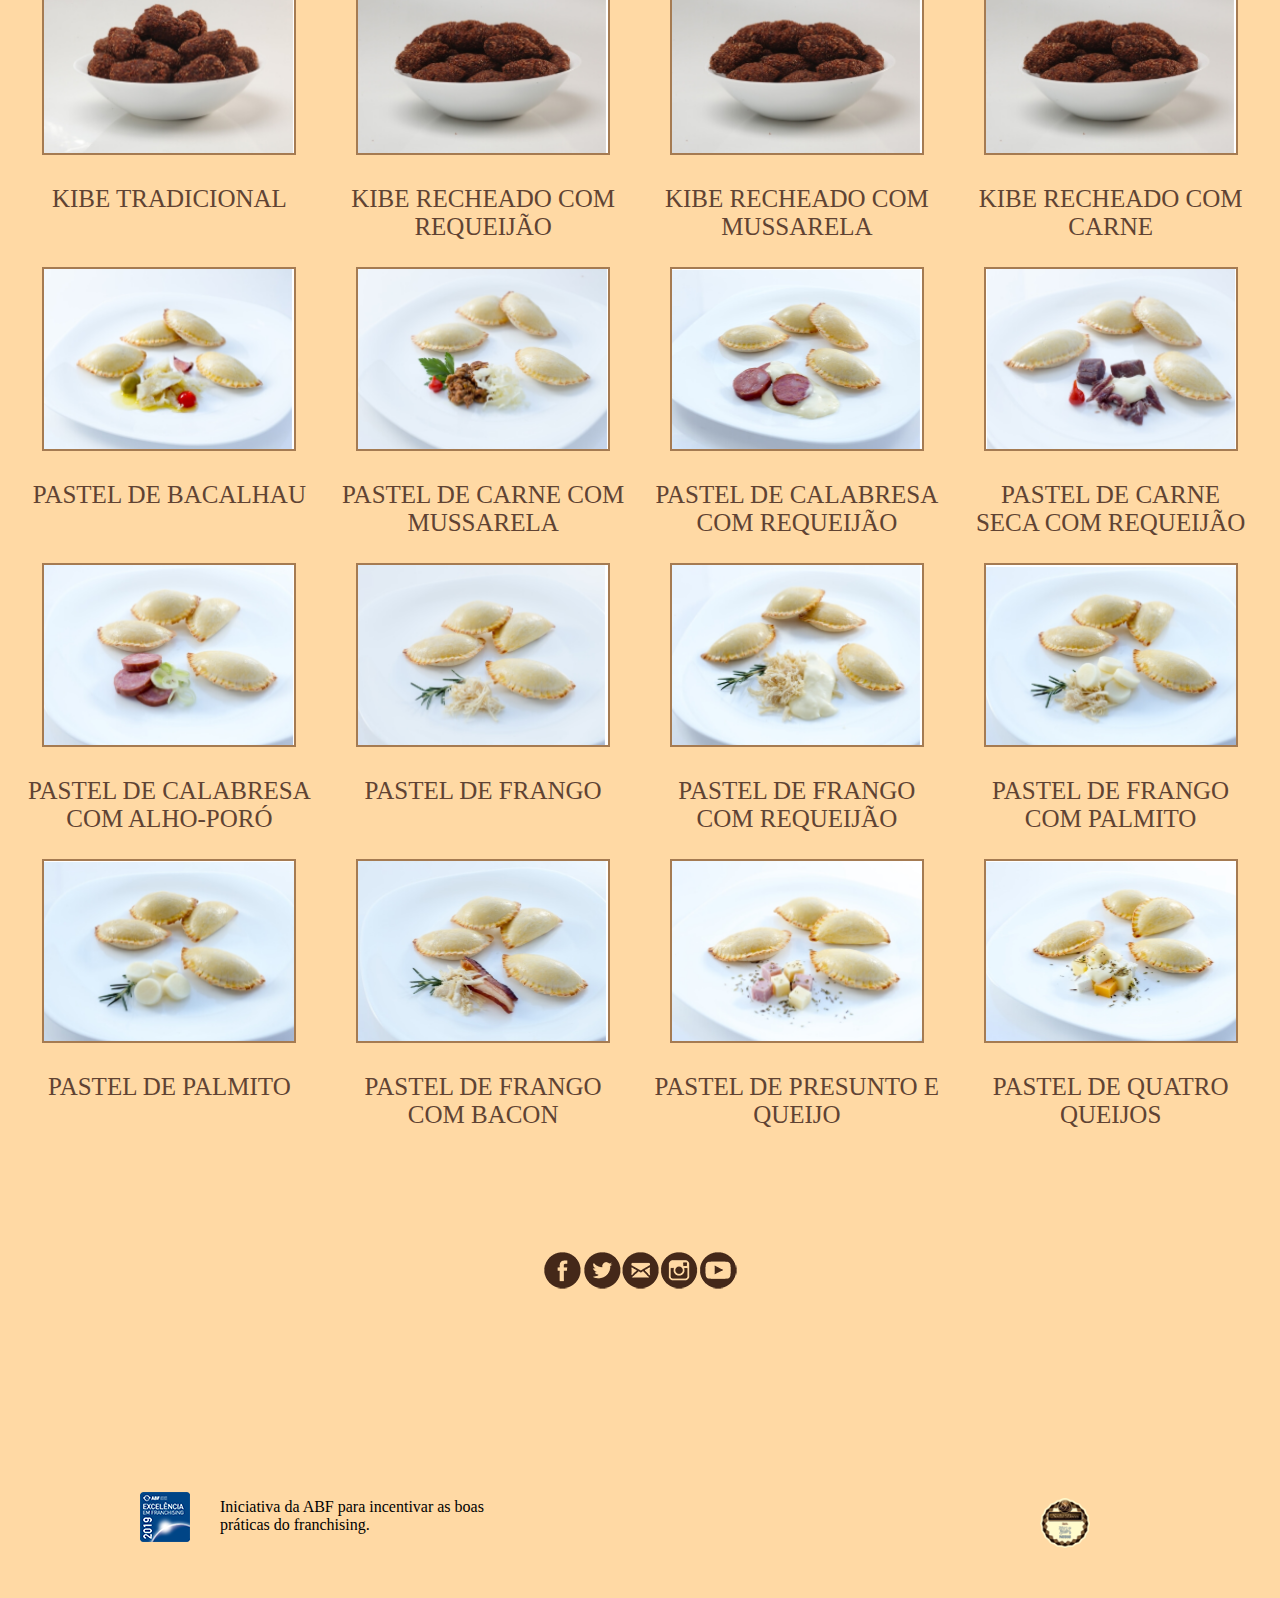
<file: salgados.html>
<!DOCTYPE html>
<head>
    <meta charset="UTF-8">    
    <title>Sodie</title>
    <link href="estilo.css" type="text/css" rel="stylesheet">
</head>
<body>
  <div id="header">
    <div id="logo"><a id ="menuAtual" href="index.html"><img src="sodie.png"></a></div>
</div>
    <div id="menu">
        <ul class="listaMenu">
          <li><a href="bolos.html">BOLOS</a></li>
          <li><a href="salgados.html">SALGADOS</a></li>
          <li><a href="balas.html">BALAS</a></li>
          <li><a href="a-sodie.html">SODIÊ DOCES</a></li>
          <li><a href="contatos.html">CONTATO</a></li>
        </ul>
    </div>
    <div id="publisher">
      <section class="carousel">
          <div class="paineis">
              <article class="page1"><img src="slides/slide4.png" alt=""></article>
              <article class="page2"><img src="slides/slide6.png" alt=""></article>
              <article class="page3"><img src="slides/slide7.png" alt=""></article>
              <article class="page3"><img src="slides/slide8.png" alt=""></article>
              <article class="page3"><img src="slides/slide14.png" alt=""></article>
          </div>
      </section>
  </div>
  <h1 style="font-family:gabriola;font-size: 42px;text-align: center;">SALGADOS</h1>
    <div id="areaMaisVendidos2">
        <table>
            <tr>
                <td>
                    <img src="Salgados/1.png">
                    <div class="retangulo2">
                    <p style="font-family: gabriola;font-size: 25px;">COXINHA DE FRANGO</p>
                  </div>
                </td>
                <td>
                    <img src="Salgados/1.png">
                  <div class="retangulo2">
                    <p style="font-family: gabriola;font-size: 25px;">COXINHA DE FRANGO COM REQUEIJÃO</p>
              </div>
              </td>
              <td>
                <img src="Salgados/2.png">
                  <div class="retangulo2">
                    <p style="font-family: gabriola;font-size: 25px;">COXINHA DE CARNE</p>
              </div>
              </td>
              <td>
                <img src="Salgados/2.png">
                  <div class="retangulo2">
                    <p style="font-family: gabriola;font-size: 25px;">COXINHA DE CARNE COM REQUEIJÃO</p>
              </div>
              </td>
            </tr>
              <tr>
              <td>
                <img src="Salgados/3.png">
                <div class="retangulo2">
                  <p style="font-family: gabriola;font-size: 25px;">TRAVESSEIRINHO DE PRESUNTO E QUEIJO</p>
              </div>
            </td>
            <td>
                <img src="Salgados/3.png">
                <div class="retangulo2">
                  <p style="font-family: gabriola;font-size: 25px;">TRAVESSEIRINHO DE QUEIJO COM PRESUNTO</p>
              </div>
            </td>
            <td>
                <img src="Salgados/4.png">
                <div class="retangulo2">
                  <p style="font-family: gabriola;font-size: 25px;">BOLINHA DE QUEIJO</p>
            </div>
            </td>
            <td>
                <img src="Salgados/4.png">
                <div class="retangulo2">
                  <p style="font-family: gabriola;font-size: 25px;">BOLINHA DE REQUEIJÃO</p>
            </div>
            </td>
          </tr>
          <tr>
            <td>
              <img src="Salgados/5.png">
              <div class="retangulo2">
                <p style="font-family: gabriola;font-size: 25px;">KIBE TRADICIONAL</p>
            </div>
          </td>
          <td>
              <img src="Salgados/6.png">
              <div class="retangulo2">
                <p style="font-family: gabriola;font-size: 25px;">KIBE RECHEADO COM REQUEIJÃO</p>
            </div>
          </td>
          <td>
              <img src="Salgados/6.png">
              <div class="retangulo2">
                <p style="font-family: gabriola;font-size: 25px;">KIBE RECHEADO COM MUSSARELA</p>
          </div>
          </td>
          <td>
              <img src="Salgados/6.png">
              <div class="retangulo2">
                <p style="font-family: gabriola;font-size: 25px;">KIBE RECHEADO COM CARNE</p>
          </div>
          </td>
        </tr>
        <tr>
            <td>
              <img src="Salgados/7.png">
              <div class="retangulo2">
                <p style="font-family: gabriola;font-size: 25px;">PASTEL DE BACALHAU</p>
            </div>
          </td>
          <td>
              <img src="Salgados/8.png">
              <div class="retangulo2">
                <p style="font-family: gabriola;font-size: 25px;">PASTEL DE CARNE COM MUSSARELA</p>
            </div>
          </td>
          <td>
              <img src="Salgados/9.png">
              <div class="retangulo2">
                <p style="font-family: gabriola;font-size: 25px;">PASTEL DE CALABRESA COM REQUEIJÃO</p>
          </div>
          </td>
          <td>
              <img src="Salgados/10.png">
              <div class="retangulo2">
                <p style="font-family: gabriola;font-size: 25px;">PASTEL DE CARNE SECA COM REQUEIJÃO</p>
          </div>
          </td>
        </tr>
        <tr>
            <td>
              <img src="Salgados/11.png">
              <div class="retangulo2">
                <p style="font-family: gabriola;font-size: 25px;">PASTEL DE CALABRESA COM ALHO-PORÓ</p>
            </div>
          </td>
          <td>
              <img src="Salgados/12.png">
              <div class="retangulo2">
                <p style="font-family: gabriola;font-size: 25px;">PASTEL DE FRANGO</p>
            </div>
          </td>
          <td>
              <img src="Salgados/13.png">
              <div class="retangulo2">
                <p style="font-family: gabriola;font-size: 25px;">PASTEL DE FRANGO COM REQUEIJÃO</p>
          </div>
          </td>
          <td>
              <img src="Salgados/14.png">
              <div class="retangulo2">
                <p style="font-family: gabriola;font-size: 25px;">PASTEL DE FRANGO COM PALMITO</p>
          </div>
          </td>
        </tr>
        <tr>
            <td>
              <img src="Salgados/15.png">
              <div class="retangulo2">
                <p style="font-family: gabriola;font-size: 25px;">PASTEL DE PALMITO</p>
            </div>
          </td>
          <td>
              <img src="Salgados/16.png">
              <div class="retangulo2">
                <p style="font-family: gabriola;font-size: 25px;">PASTEL DE FRANGO COM BACON</p>
            </div>
          </td>
          <td>
              <img src="Salgados/17.png">
              <div class="retangulo2">
                <p style="font-family: gabriola;font-size: 25px;">PASTEL DE PRESUNTO E QUEIJO</p>
          </div>
          </td>
          <td>
              <img src="Salgados/18.png">
              <div class="retangulo2">
                <p style="font-family: gabriola;font-size: 25px;">PASTEL DE QUATRO QUEIJOS</p>
          </div>
          </td>
        </tr>
        </table>
      </div>
      <div id="redesSociais">
        <a href="https://www.facebook.com/sodiedocesoficial"><img src="redes.png"></a>
    </div>
    <div style="width: 50px;height: 50px;left: 50%;margin-left: -500px;position: relative;">
        <img src="selo_abf_2019.png">
    </div>
    <div style="width: 300px;height: 100px;left: 50%;margin-left: -420px;margin-top:-60px;position: relative;">
    <p>Iniciativa da ABF para incentivar as boas práticas do franchising.</p>
</div>
    <div style="width: 50px;height: 50px;left: 50%;margin-left: 400px;margin-top:-100px;position: relative;">
    <img src="selo_nestle.png">
</div>
</body>
</html>
</file>
<file: estilo.css>
/*CORPO DO SITE*/
body{
    margin: 0;
    background-color: #ffd9a4;
}
/*CABEÇALHO DO SITE*/
#header{
    
    width:100%;
    height: 150px;
    margin-top: 30px;
    
}
/*LOGO DO SITE*/
#logo{
    position: relative;
    left: 50%;
    margin-left: -150px;
    width: 305px;
    background-color: #ffd9a4;

}
/*MENU PRINCIPAL DO SITE*/
#menu {

    width: 100%;
    background-color: #604333;
    font-family: gabriola;
    font-size:20px;
}

#menuAtual:link,
#menuAtual:visited {

    text-transform: uppercase;
    font-weight: bold;
    
}
.listaMenu {
    
    width: 700px;
    position: relative;
    left: 50%;
    margin-left: -320px;
    margin-top: -20px;
}
.listaMenu li {

    display: inline-block;
}
.listaMenu li a {

    text-decoration: none;
    height: 50px;
    line-height: 30px;
    padding-left: 25px;
    padding-right: 25px;
}
.listaMenu li a:link,
.listaMenu li a:visited {

    color: #ffd9a4;
}
.listaMenu li a:hover {

    color: #ffd9a4;
    background-color:#604333;
}
/*SUBMENU DO SITE*/
#menu2 {

    width: 100%;
    background-color: #604333;
    font-family: gabriola;
    font-size:20px;
}
.listaMenu2 {
    
    width: 700px;
    position: relative;
    left: 50%;
    margin-left: -300px;
    margin-top: 7px;
}
.listaMenu2 li {

    display: inline-block;
}

.listaMenu2 li a {

    text-decoration: none;
    height: 50px;
    line-height: 30px;
    padding-left: 135px;
    padding-right: 25px;
}
.listaMenu2 li a:link,
.listaMenu2 li a:visited {

    color: #ffd9a4;
}
.listaMenu2 li a:hover {

    color: #ffd9a4;
    background-color:#604333;
}
/*DIVS CORRESPONDENTES A PÁGINA DE BOLOS.HTML E BALAS.HTML (PROPAGANDA EM DESTAQUE)*/
#propaganda{
    position: relative;
    width: 1280px;
    height: 600px;
    left: 50%;
    margin-left: -640px;
}
#areaBolo{
    position: relative;
    width: 100%;
    height: 1000px;
    background-color: #ffffff;
    
}
/*DIVS CORRESPONDENTES AO INDEX.HTML DE BOLOS POPULARES*/
#areaMaisVendidos table {
    width: 100%;
    position: relative;  
    border-spacing: 25px;
    border-collapse: separate;
    text-align: center;
}
#areaMaisVendidos td {    

    width: 250px;
    color: #604333;
    font-size: 20px;
}
#areaMaisVendidos td img {

    width: 300px;
    height: 210px;
    border:2px solid#a57b52;
    margin-top: 5px;
}
.retangulo{

    width: 75%;
    height: 50px;
    margin-left: 50px;
    background-color:#ffd9a8;
}
/*DIVS CORRESPONDENTES À PÁGINA BALAS.HTML*/
  #areaMaisVendidos2 table {
    width: 100%;
    position: relative;
    border-spacing: 25px;
    border-collapse: separate;
    text-align: center;
}
#areaMaisVendidos2 td {    

    width: 20px;                          
    color: #604333;
    font-size: 20px;
}
#areaMaisVendidos2 td img {

    width: 250px;
    height: 180px;
    border:2px solid#a57b52;
    margin-top: 5px;
}
.retangulo2{

    width: 100%;
    height: 50px;
}
/* CARROSSEL DE PROPAGANDAS DA PÁGINA INDEX.HTML E SALGADOS.HTML*/
@keyframes carousel{
    0%    { left:0; }
    11%   { left:0; }
    12.5% { left:-100%; }
    23.5% { left:-100%; }
    25%   { left:-200%; }
    36%   { left:-200%; }
    37.5% { left:-300%; }
    48.5% { left:-300%; }
    50%   { left:-400%; }
    61%   { left:-400%; }
    62.5% { left:-300%; }
    73.5% { left:-300%; }
    75%   { left:-200%; }
    86%   { left:-200%; }
    87.5% { left:-100%; }
    98.5% { left:-100%; }
    100%  { left:0; }
}
@keyframes go{
    0%    {  }
    100%    { left:-300%; }
}
@keyframes back{
    0%    { left:0; }
    100%  { left:100%; }
}
.carousel{
    width:100%; 
    overflow:hidden; 
    height:100%;}
.paineis{
    width:500%; 
    overflow:hidden;  
    height:100%;  
    animation:carousel 30s infinite; position:relative;}
article{
    float:left; 
    width:20%;} 
img{
    height:100%; 
    width:100%}
input[type=checkbox]:checked ~ .paineis{animation-play-state:paused; animation: go 10s}

/* DIVS CORRESPONDENTES AO RODAPÉ DO SITE*/
#redesSociais{
    position: relative;
    width: 200px;
    height: 43px;
    left: 50%;
    margin-left: -100px;
    margin-top: 100px;
    margin-bottom: 200px;
   
   
}
#parcerias{

    position: relative;
    width: 50px;
    height: 50px;
    left: 50%;
    margin-left: -100px;
    margin-top: 50px;
    
}
#parcerias2{

    position: relative;
    width: 50px;
    height: 50px;
    left: 50%;
    margin-left: 0px;
    margin-top: -50px;
 
}
#parcerias3{

    position: relative;
    width: 50px;
    height: 50px;
    left: 50%;
    margin-left: 100px;
    margin-top: -50px;
    
}
/*DIVS CORRESPONDENTES À PÁGINA A-SODIE.HTML*/
#parentBox{
    position: relative;
    width: 1000px;
    height: 1400px;
    left:50%;
    margin-left: -500px;
    background-color: white;
    margin-top: 50px;
    border: 1px solid #ffd9a8;
}
#caixaTexto{
    position: relative;
    width: 400px;
    height: 700px;
    left: 50%;
    margin-left: -450px;
    margin-top: 100px;
}
#foto{
    position: relative;
    width: 477px;
    height: 571px;
    left:50%;
    margin-left: 0px;
    margin-top: -700px;
}
#foto2{
    position: relative;
    width: 400px;
    left: 50%;
    margin-left: -450px;
    margin-top: 200px;
  
}
#caixaTexto2{
    position: relative;
    width: 477px;
    height: 300px;
    left:50%;
    margin-left: 0px;
    margin-top: -420px;

}
/* DIVS CORRESPONDENTES À PÁGINA DE BOLOS.HTML*/
#video_principal{
    position: relative;
    width: 1200px;
    height: 650px;
    left:50%;
    margin-left: -600px;
    margin-top: 2000px;
    border: 1px solid black;
    background-color: #442819;
    
}
#sodieTV{
    position: relative;
    width:200px;
    height:94px;
    margin-left: 200px;
    margin-top: 100px;
    
}
#comunication{
    position: relative;
    width: 700px;
    height: 140px;
    margin-left: 450px;
    margin-top: -120px;
}
.enunciado{

     width: 600px;
     height: 350px;
     
}
.enunciado2{

    width: 600px;
    height: 350px;
    margin-left: 600px;
    margin-top: -353px;
    
  
    
}
#destaqueBolo{
    position: relative;
    width: 1280px;
    height: 600px;
    left:50%;
    margin-left: -640px;
    border: 1px solid black;
}
#video_principal .seta {
    width: 10%;
    height: 10%;
    background: url(seta_amb.png) left center no-repeat;
    position: absolute;
    z-index: 2;
    top: 120px;
    bottom: 0;
   
}
.play {
    background: url(play.png) left center no-repeat;
    width: 10%;
    height: 12%;
    position: absolute;
    z-index: 2;
    top: 120px;
    bottom: 0;
    right: 50%;
    margin-right: -400px;
  
}
/*DIVS CORRESPONDENTES À PÁGINA CONTATOS.HTML*/
#contatos{

    position: relative;
    width: 1200px;
    height: 450px;
    left:50%;
    margin-left: -600px;
    margin-top: 100px;
}
#tituloPergunta{
    width: 600px;
    height: 150px;
    background-color: #F9AA3C;
}
#perguntas{
    width: 600px;
    height: 300px;
 
}
#respostas{

    width: 600px;
    height: 454px;
    margin-left: 600px;
    margin-top: -473px;
    background-color: #4A2F21;
}

 #maisInformacoes{

    position: relative;
    width: 1200px;
    height: 600px;
    left:50%;
    margin-left: -600px;
    margin-top: 150px;
    background-color: #ffffff;
}
</file>
